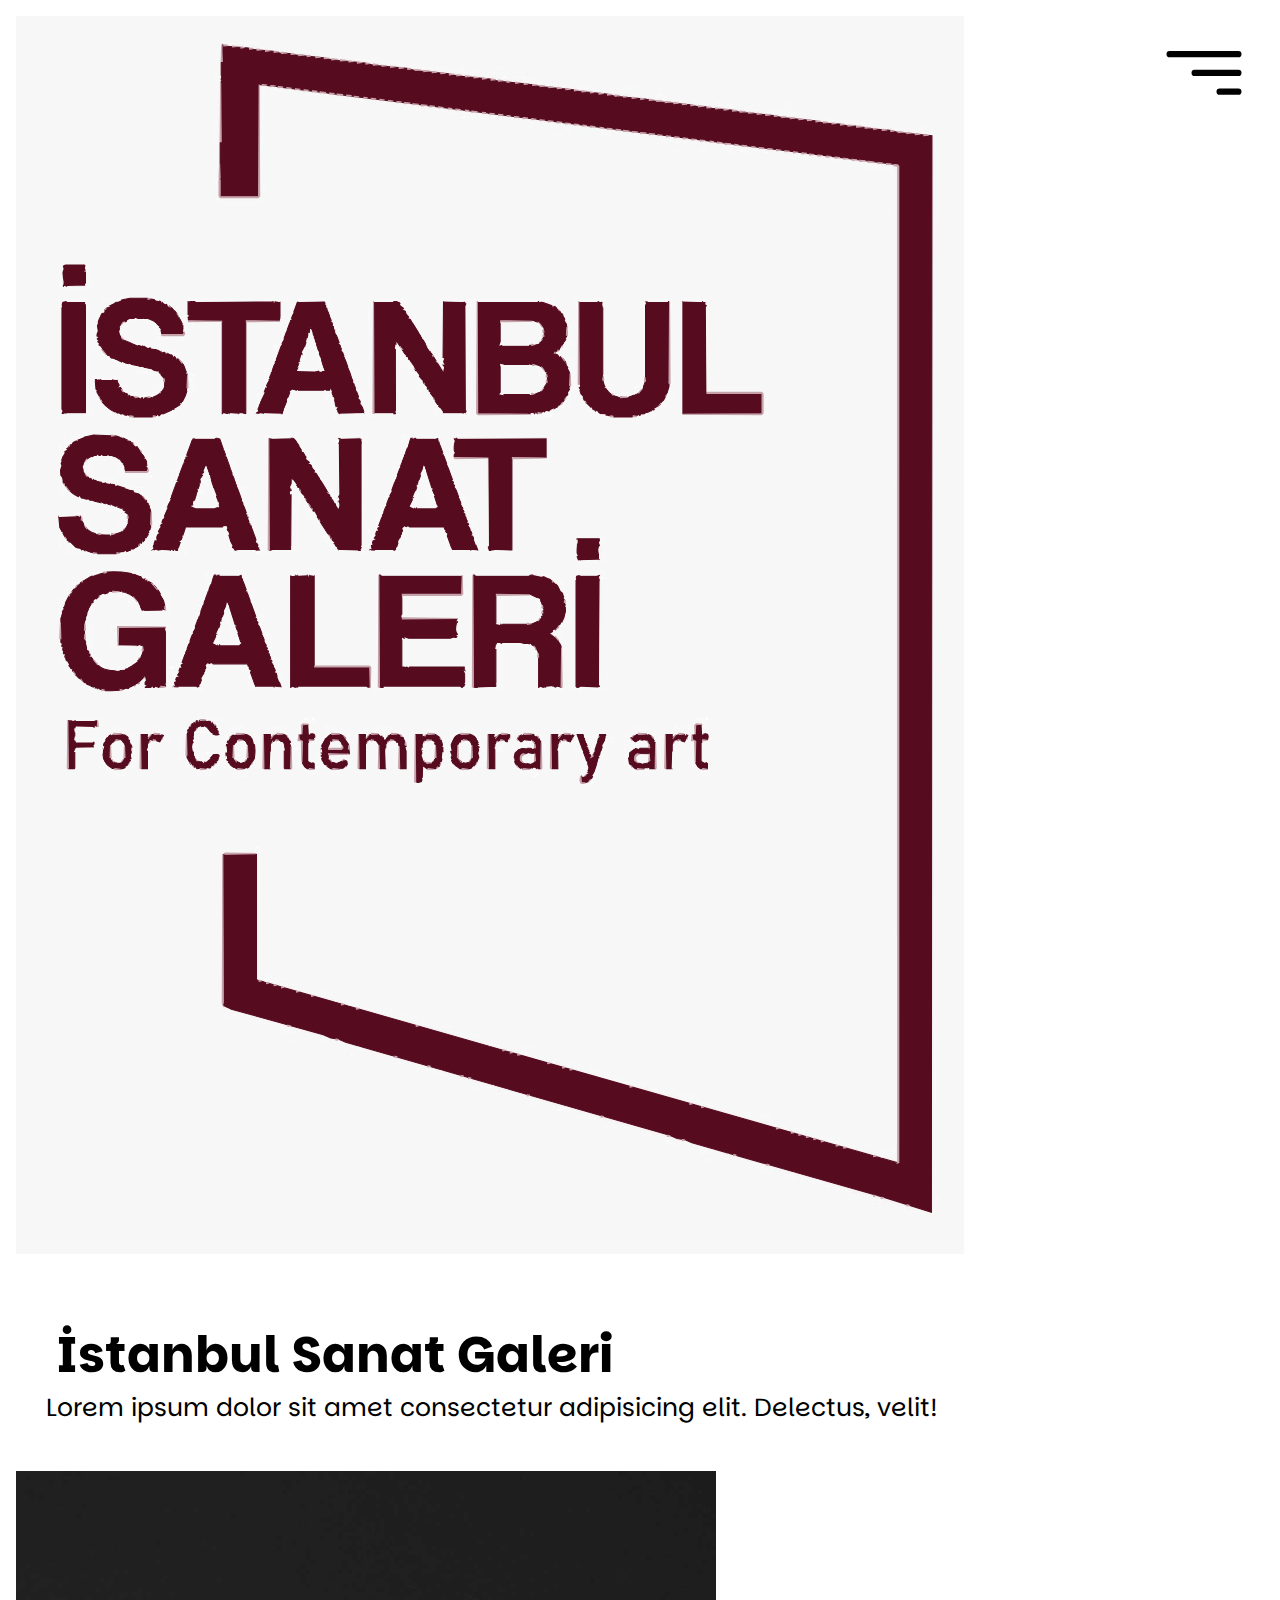
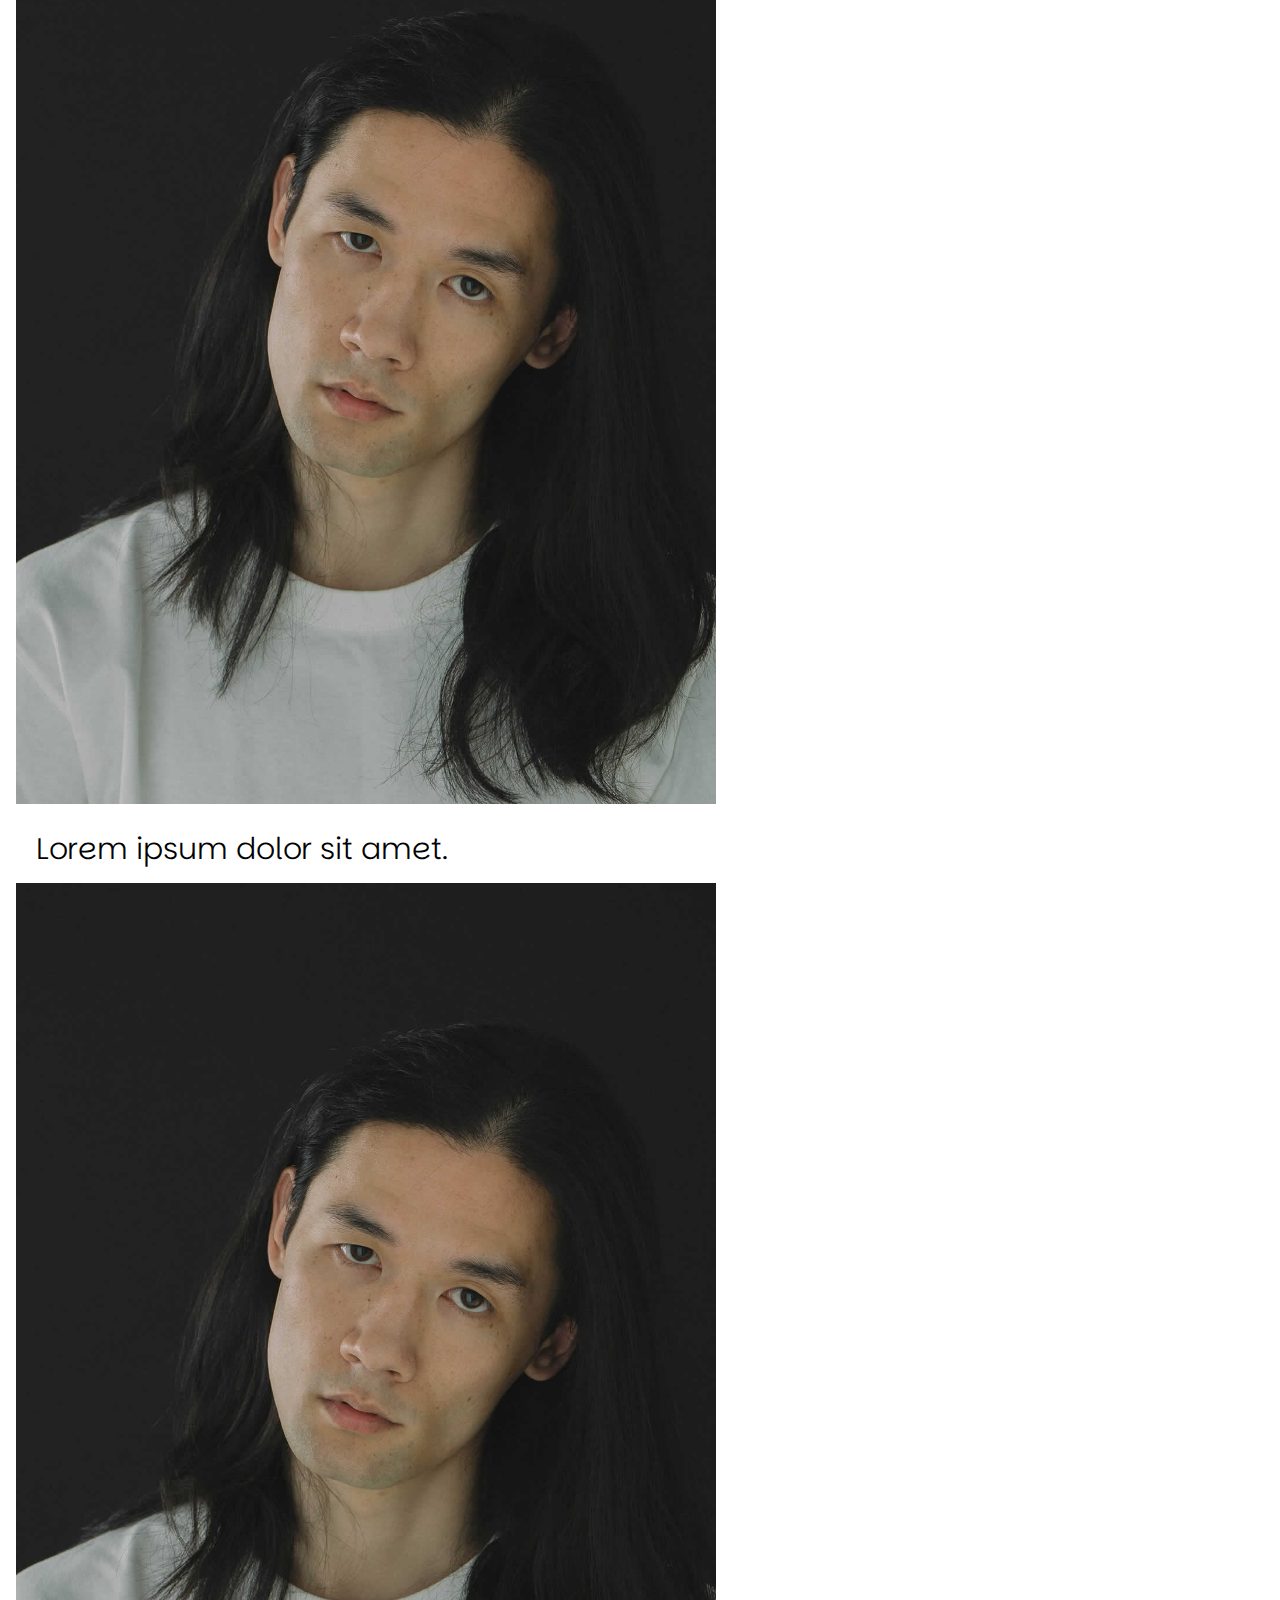
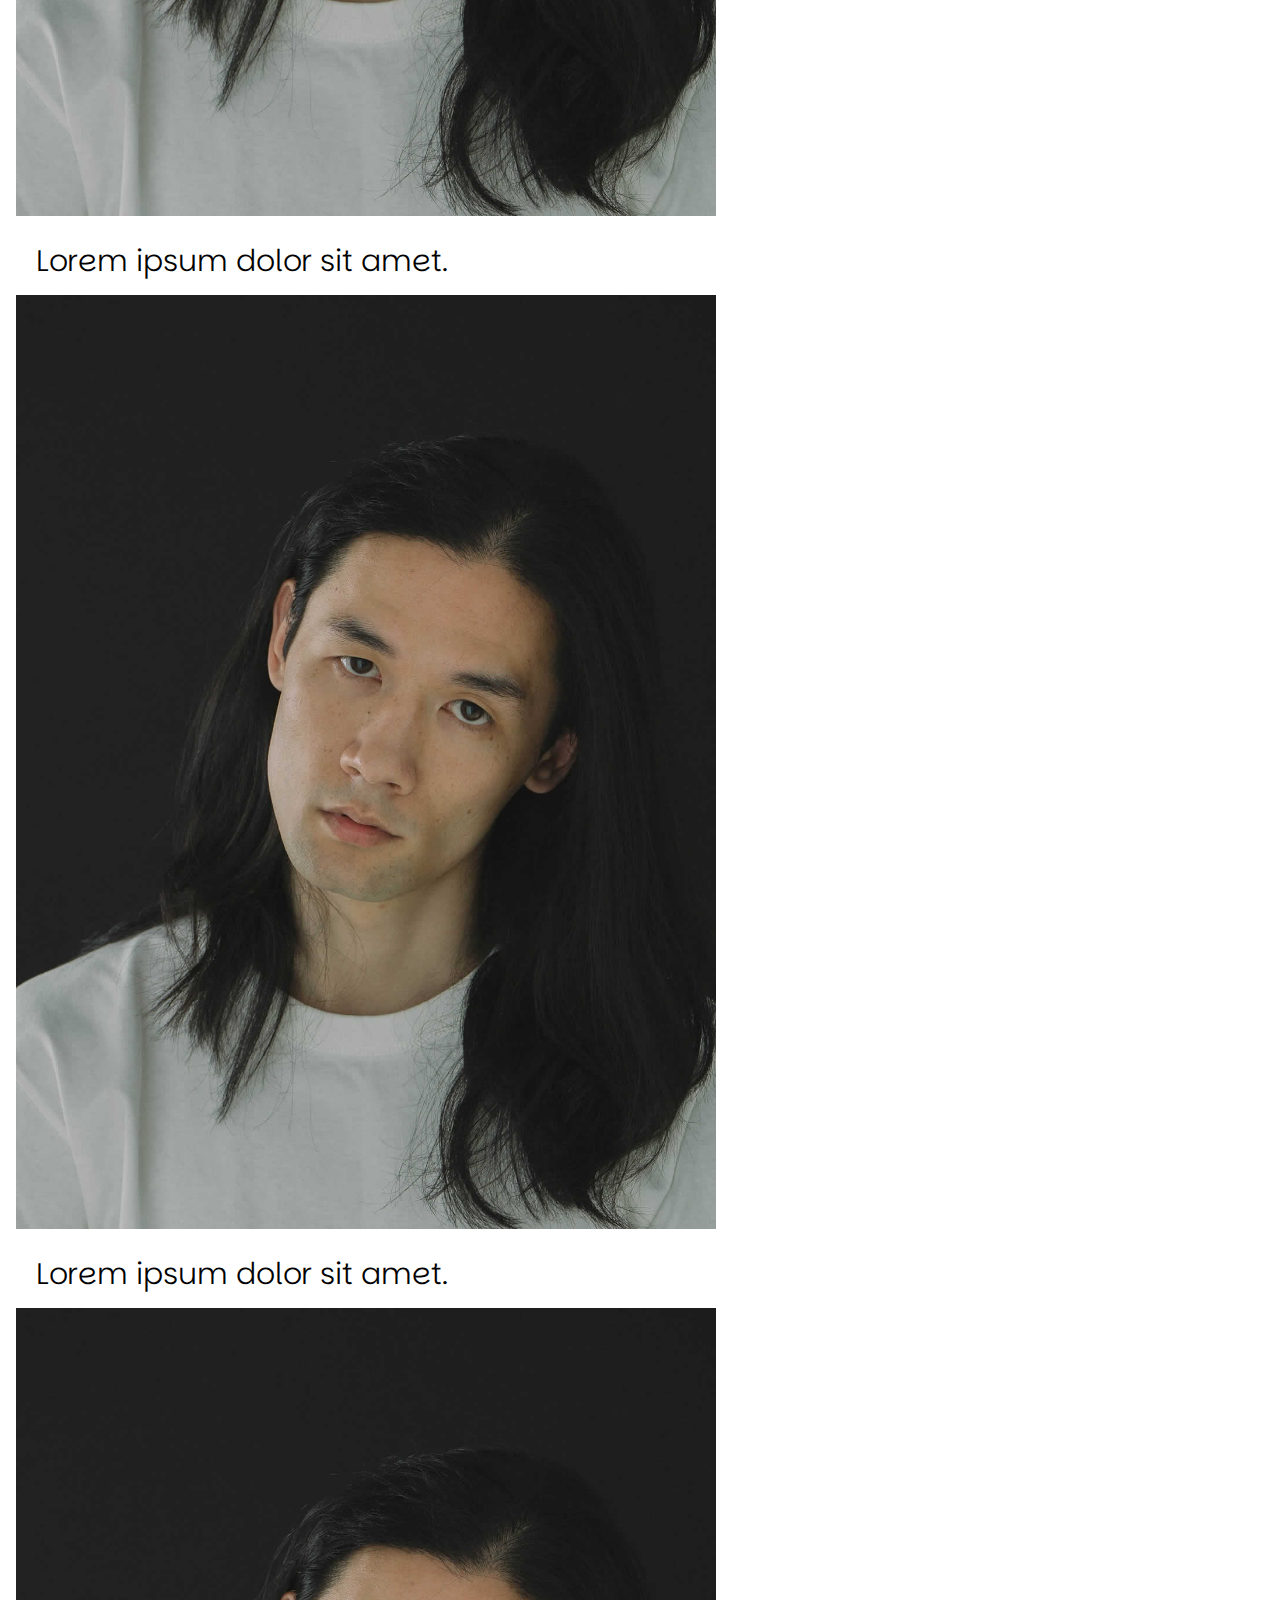
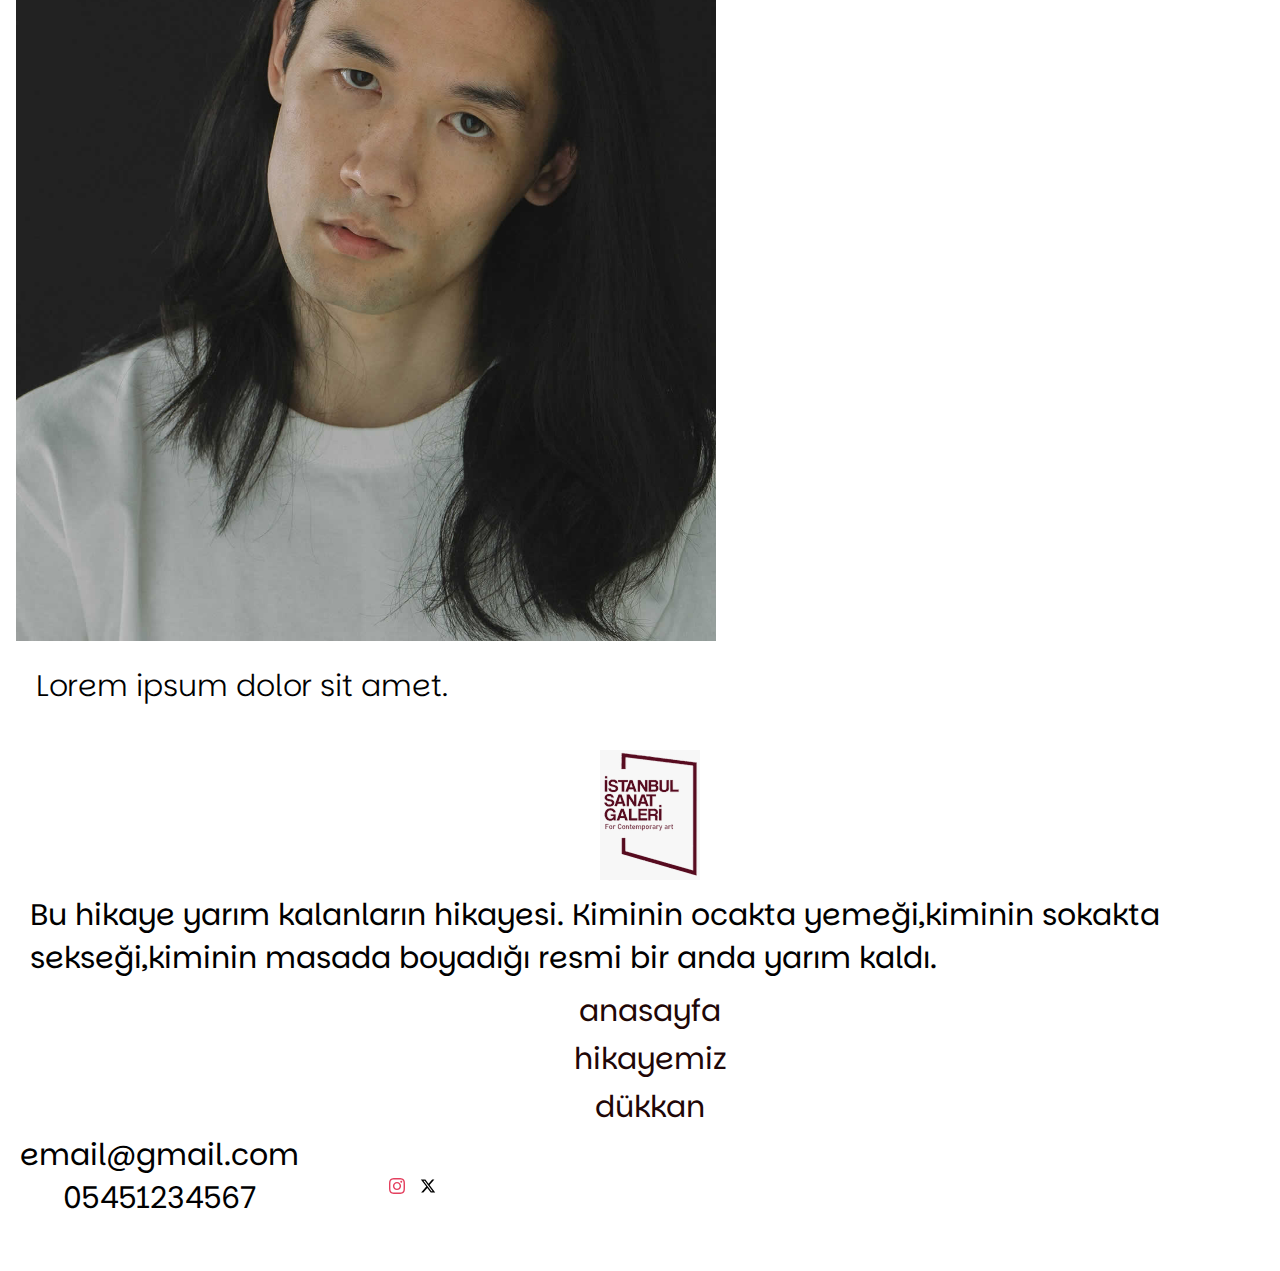
<file: index.html>
<!DOCTYPE html>
<html lang="en">
  <head>
    <meta charset="UTF-8" />
    <meta name="description" content="free Palestine" />
    <meta
      name="keywords"
      content="freepalestine,palestine,filistin,özgür,yarım kalanlar"
    />

    <meta name="viewport" content="width=device-width, initial-scale=1.0" />
    <title>İSTANBUL SANAT GALERİ</title>
    <link href="css/styles.css" rel="stylesheet" type="text/css" />
    <link rel="preconnect" href="https://fonts.googleapis.com" />
    <link rel="preconnect" href="https://fonts.gstatic.com" crossorigin />
    <link
      href="https://fonts.googleapis.com/css2?family=Ga+Maamli&family=Lacquer&family=Parkinsans:wght@300..800&family=Sour+Gummy:ital,wght@0,100..900;1,100..900&display=swap"
      rel="stylesheet"
    />
  </head>
  <body>
    <div class="container">
      <header class="header">
        <div class="header-container">
          <a href="#" target="_blank" class="logo">
            <img
              class="logo"
              src="./images/logo-opt.svg"
              alt="logo"
              max-width="100%"
              height="auto"
            />
          </a>
          <div class="navbar-fluid">
            <nav class="navbar">
              <div class="overlay">
                <input type="checkbox" id="check" class="menu-toggle" />

                <label for="check" class="menu-svg">
                  <img
                    src="./images/menu.svg"
                    alt="acilir menu"
                    width="100"
                    height="auto"
                  />
                </label>

                <ul class="navbar-close-menu">
                  <li class="close">
                    <label for="check" class="close-icon">
                      <svg width="100%" class="li-close">
                        <use xlink:href="./images/close-icon.svg#icon-x"></use>
                      </svg>
                    </label>
                  </li>
                  <li class="navbar-list">
                    <a href="./index.html" target="_parent">
                      <button class="nav-list">Anasayfa</button>
                    </a>
                  </li>
                  <li class="navbar-list">
                    <a href="./about.html" target="_parent">
                      <button class="nav-list">Hikayemiz</button>
                    </a>
                  </li>

                  <li class="navbar-list">
                    <a href="./sanatcilar.html" target="_parent">
                      <button class="nav-list">Eserler</button>
                    </a>
                  </li>
                  <li class="navbar-list">
                    <a href="#" target="_parent">
                      <button class="nav-list">Dükkan</button>
                    </a>
                  </li>
                </ul>
              </div>
            </nav>
          </div>
        </div>
      </header>
      <div class="first-container">
        <div class="first-div">
          <h1 class="first-h1">İstanbul Sanat Galeri</h1>
          <p class="page-explain">
            Lorem ipsum dolor sit amet consectetur adipisicing elit. Delectus,
            velit!
          </p>
        </div>
      </div>

      <div class="card-line">
        <div class="all-cards">
          <div class="card">
            <a href="#">
              <img
                src="./images/man_with_long_hair.jpg"
                alt="man"
                class="images"
              />
            </a>
            <div class="card-overlay">
              <p class="card-overlay-explain">
                <a
                  href="https://www.shopier.com/"
                  target="_parent"
                  class="card-overlay-text"
                >
                  Lorem ipsum dolor sit, amet consectetur adipisicing elit. Eos
                  earum quasi eligendi hic, quas voluptatem fugiat similique
                  iure nisi illo quos, magni aliquid pariatur at.
                </a>
              </p>
            </div>
            <div class="card-text">
              <p class="text">Lorem ipsum dolor sit amet.</p>
            </div>
          </div>
          <div class="card">
            <a href="#">
              <img
                src="./images/man_with_long_hair.jpg"
                alt="man"
                width="310"
                class="images"
              />
            </a>
            <div class="card-overlay">
              <p class="card-overlay-explain">
                <a
                  href="https://www.shopier.com/"
                  target="_parent"
                  class="card-overlay-text"
                >
                  Lorem ipsum dolor sit, amet consectetur adipisicing elit. Eos
                  earum quasi eligendi hic, quas voluptatem fugiat similique
                  iure nisi illo quos, magni aliquid pariatur at.
                </a>
              </p>
            </div>
            <div class="card-text">
              <p class="text">Lorem ipsum dolor sit amet.</p>
            </div>
          </div>
          <div class="card">
            <a href="#">
              <img
                src="./images/man_with_long_hair.jpg"
                alt="man"
                width="310"
                class="images"
              />
            </a>
            <div class="card-overlay">
              <p class="card-overlay-explain">
                <a
                  href="https://www.shopier.com/"
                  target="_parent"
                  class="card-overlay-text"
                >
                  Lorem ipsum dolor sit, amet consectetur adipisicing elit. Eos
                  earum quasi eligendi hic, quas voluptatem fugiat similique
                  iure nisi illo quos, magni aliquid pariatur at.
                </a>
              </p>
            </div>
            <div class="card-text">
              <p class="text">Lorem ipsum dolor sit amet.</p>
            </div>
          </div>
          <div class="card">
            <a href="#">
              <img
                src="./images/man_with_long_hair.jpg"
                alt="man"
                width="310"
                class="images"
              />
            </a>
            <div class="card-overlay">
              <p class="card-overlay-explain">
                <a
                  href="https://www.shopier.com/"
                  target="_parent"
                  class="card-overlay-text"
                >
                  Lorem ipsum dolor sit, amet consectetur adipisicing elit. Eos
                  earum quasi eligendi hic, quas voluptatem fugiat similique
                  iure nisi illo quos, magni aliquid pariatur at.
                </a>
              </p>
            </div>
            <div class="card-text">
              <p class="text">Lorem ipsum dolor sit amet.</p>
            </div>
          </div>
        </div>
      </div>
    </div>

    <footer class="footer">
      <div class="footer-explanation">
        <a href="#" target="_blank">
          <img
            src="./images/logo-opt.svg"
            width="100%"
            alt="logo-yarım-kalanlar"
            class="footer-logo"
          />
        </a>
        <p class="footer-text">
          Bu hikaye yarım kalanların hikayesi. Kiminin ocakta yemeği,kiminin
          sokakta sekseği,kiminin masada boyadığı resmi bir anda yarım kaldı.
        </p>
      </div>
      <div class="footer-parent-navbar">
        <div class="footer-navbar">
          <ul>
            <li class="footer-navbar">
              <a href="./index.html" target="_blank">anasayfa </a>
            </li>
            <li class="footer-navbar"><a href="./about.html">hikayemiz</a></li>
            <li class="footer-navbar"><a href="#">dükkan</a></li>
          </ul>
        </div>
        <div class="footer-contact">
          <ul class="contacts">
            <li><a href="mailto:email@gmail.com">email@gmail.com</a></li>
            <li><a href="tel:05451234567">05451234567</a></li>
          </ul>
          <ul class="footer-socials">
            <li class="social-media">
              <a href="https://www.instagram.com/" target="_blank">
                <img src="./images/instagram.svg" alt="instagram" />
              </a>
            </li>
            <li class="social-media">
              <a href="https://x.com/?lang=tr" target="_blank">
                <img src="./images/x.svg" alt="facebook" />
              </a>
            </li>
          </ul>
        </div>
      </div>
    </footer>
  </body>
</html>
</file>
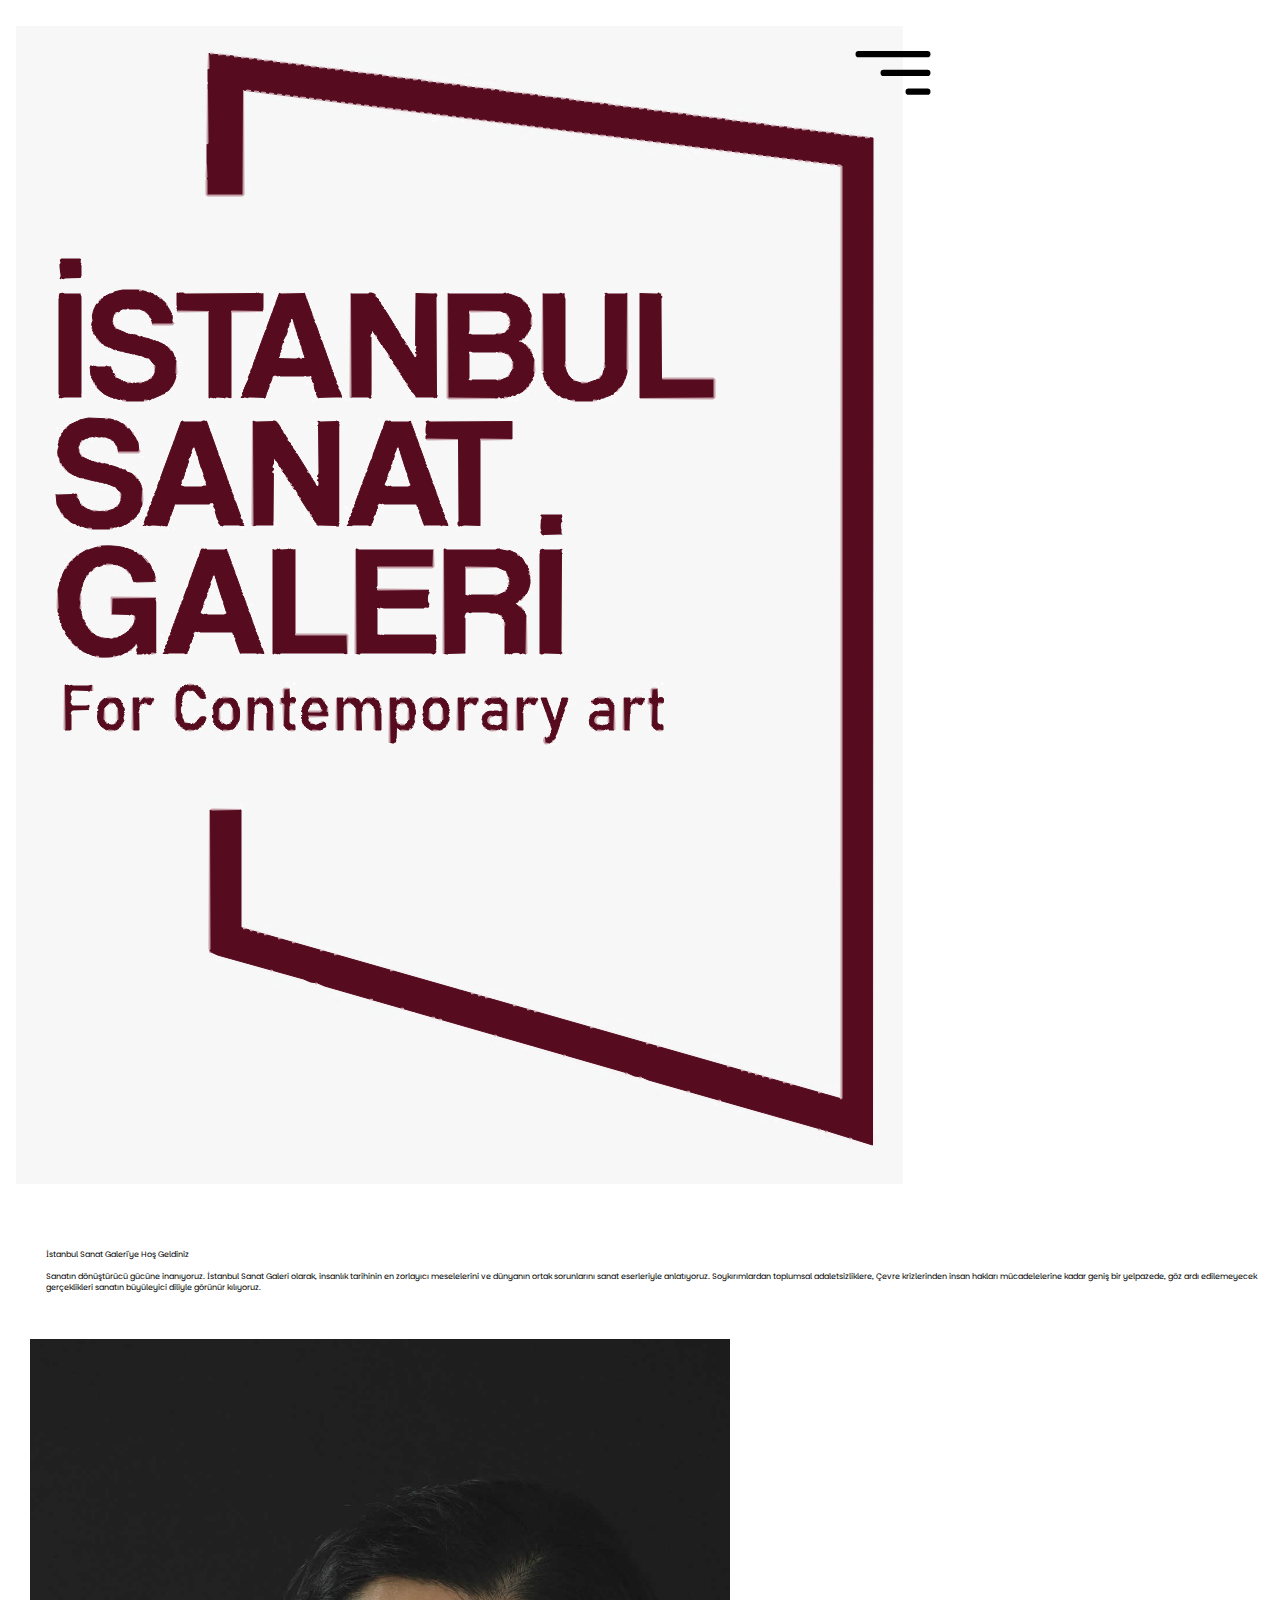
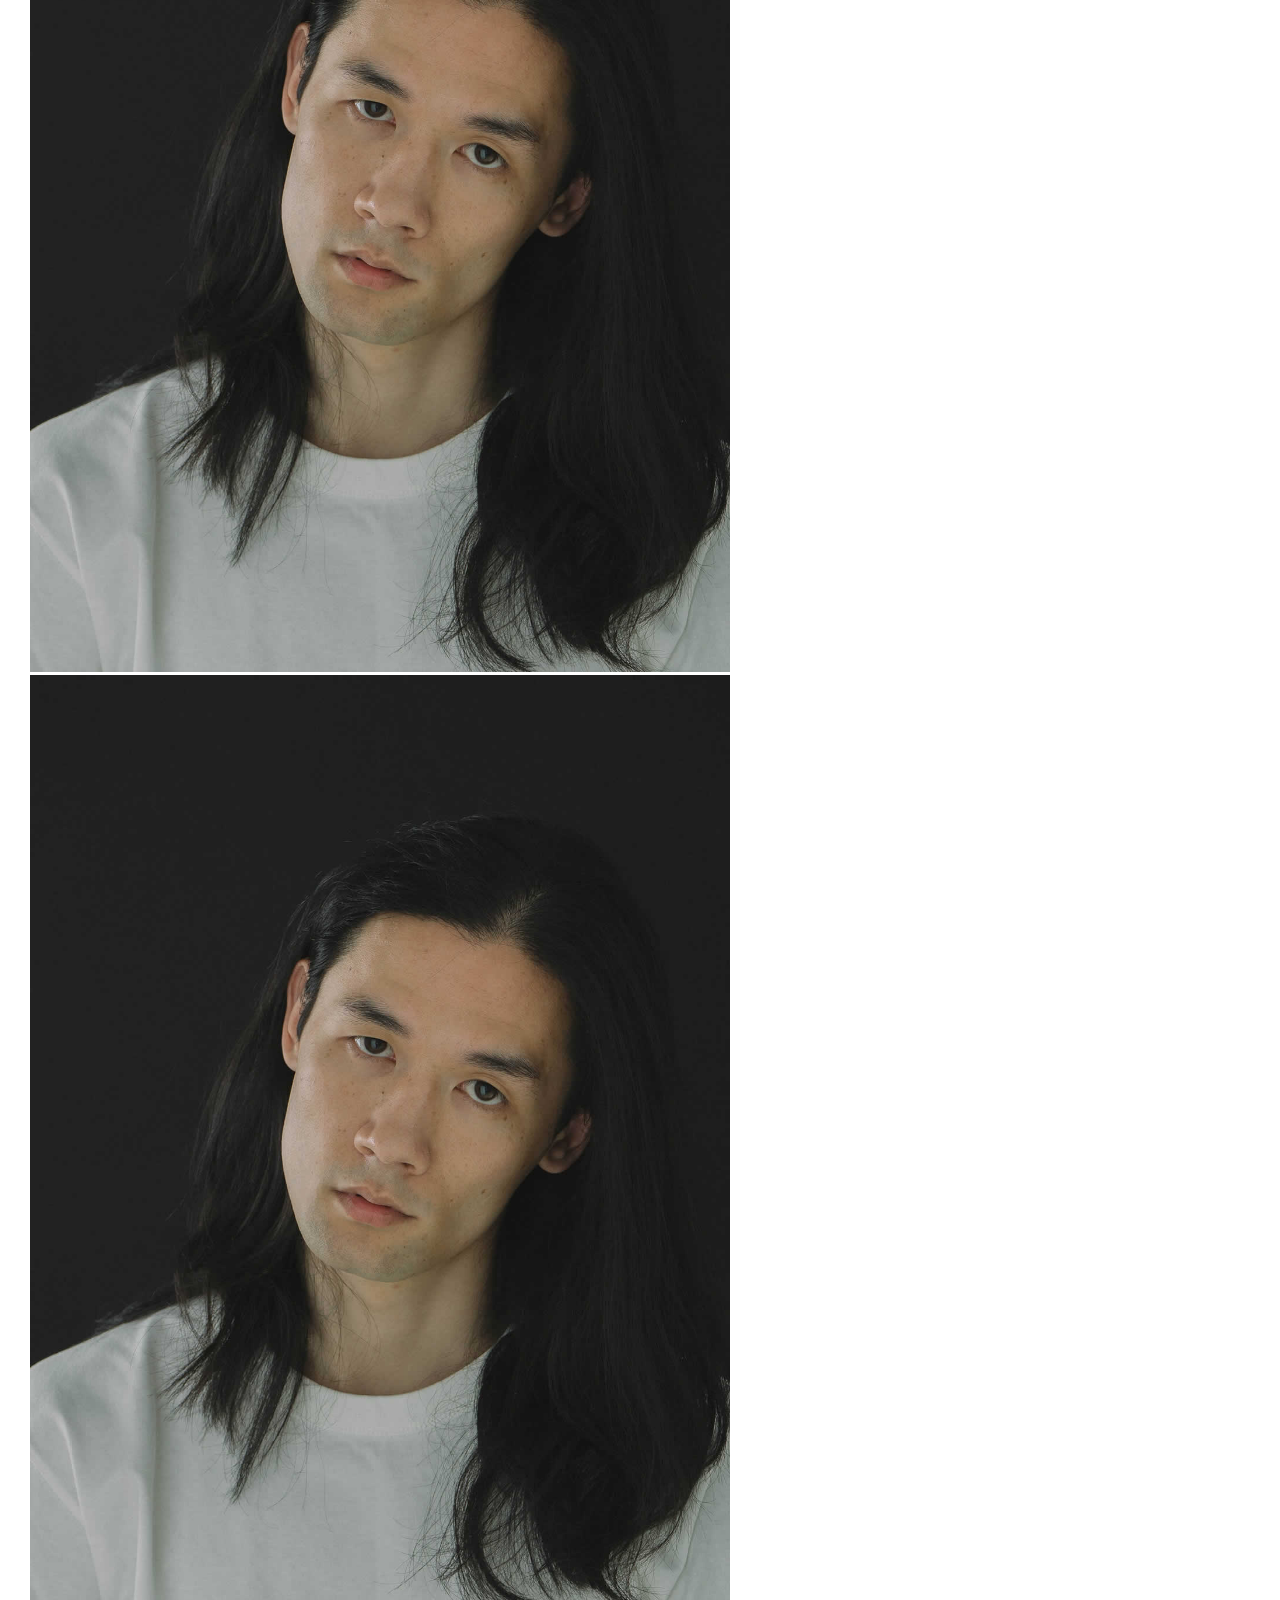
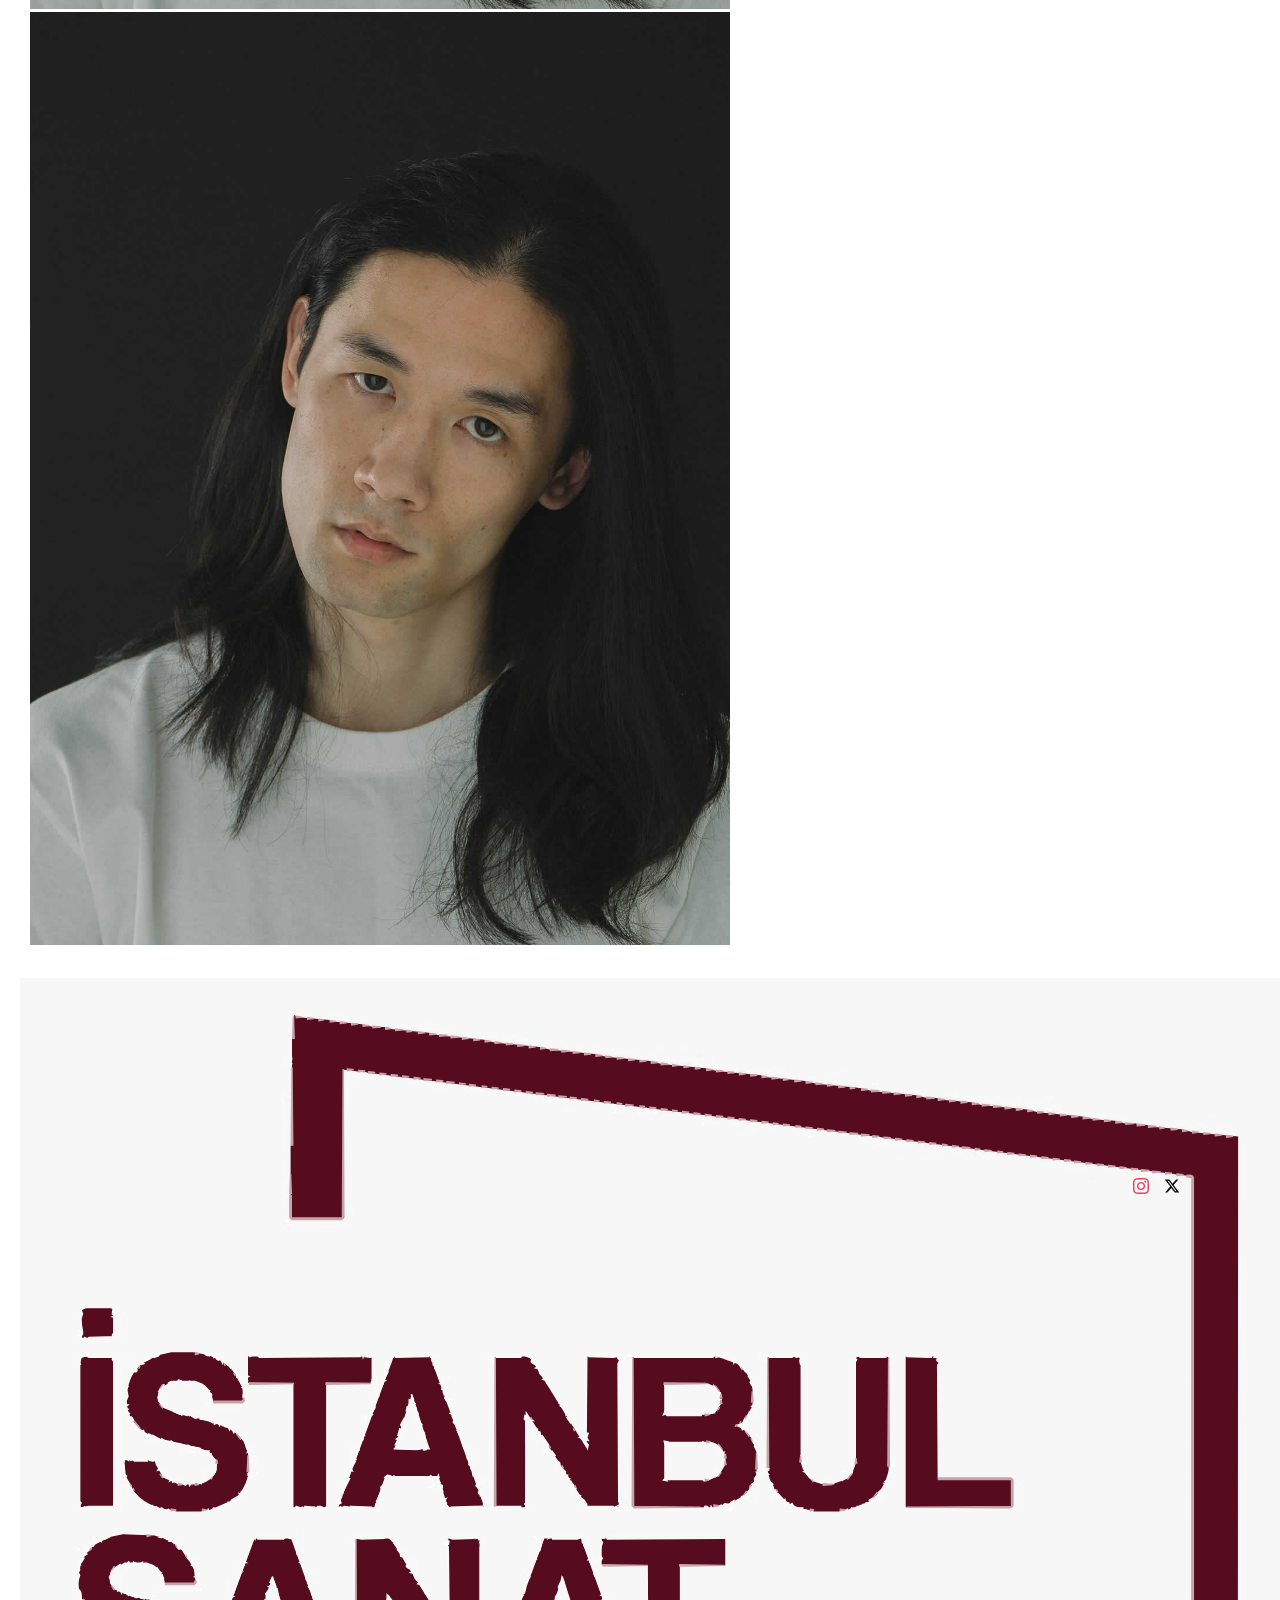
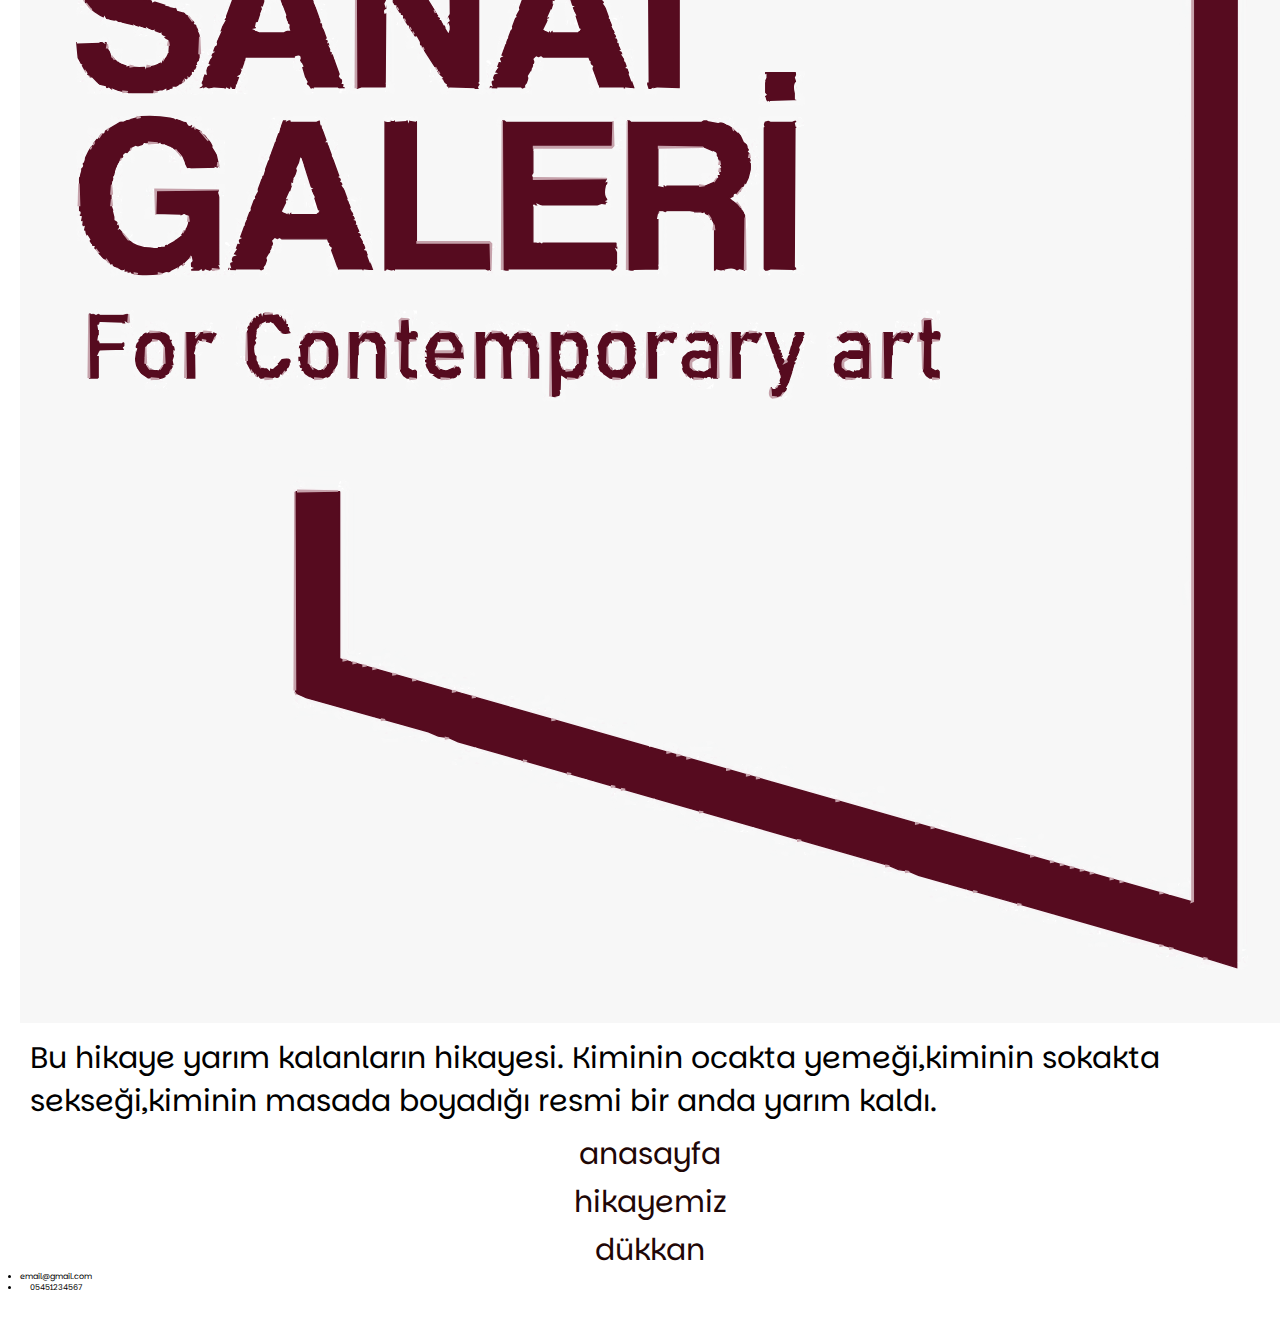
<file: about.html>
<!DOCTYPE html>
<html lang="en">
  <head>
    <meta charset="UTF-8" />
    <meta name="description" content="free Palestine" />
    <meta
      name="keywords"
      content="freepalestine,palestine,filistin,özgür,yarım kalanlar"
    />

    <meta name="viewport" content="width=device-width, initial-scale=1.0" />
    <title>Hakkında</title>
    <link href="css/styles.css" rel="stylesheet" type="text/css" />
    <link rel="preconnect" href="https://fonts.googleapis.com" />
    <link rel="preconnect" href="https://fonts.gstatic.com" crossorigin />
    <link
      href="https://fonts.googleapis.com/css2?family=Ga+Maamli&family=Lacquer&family=Parkinsans:wght@300..800&family=Sour+Gummy:ital,wght@0,100..900;1,100..900&display=swap"
      rel="stylesheet"
    />
  </head>
  <body>
    <div class="container">
      <header class="header">
        <div class="header-container">
          <div class="navbar-fluid">
            <nav class="navbar">
              <a href="#" target="_blank" class="logo">
                <img
                  src="./images/logo-opt.svg"
                  alt="logo"
                  width="100"
                  height="150"
                />
              </a>
              <div class="overlay">
                <input type="checkbox" id="check" class="menu-toggle" />

                <label for="check" class="menu-svg">
                  <img
                    src="./images/menu.svg"
                    alt="acilir menu"
                    width="50"
                    height="50"
                  />
                </label>

                <ul class="navbar-close-menu">
                  <li class="close">
                    <label for="check" class="close-icon">
                      <svg width="30" height="30" class="close">
                        <use xlink:href="./images/close-icon.svg#icon-x"></use>
                      </svg>
                    </label>
                  </li>
                  <li class="navbar-list">
                    <a href="./index.html" target="_parent">
                      <button class="anasayfa">Anasayfa</button>
                    </a>
                  </li>
                  <li class="navbar-list">
                    <a href="./about.html" target="_parent">
                      <button class="hikayemiz">Hikayemiz</button>
                    </a>
                  </li>
                  <li class="navbar-list">
                    <a href="./sanatcilar.html" target="_parent">
                      <button class="nav-list">Eserler</button>
                    </a>
                  </li>
                  <li class="navbar-list">
                    <a href="#" target="_parent">
                      <button class="dukkan">Dükkan</button>
                    </a>
                  </li>
                </ul>
              </div>
            </nav>
          </div>
        </div>
      </header>
      <div class="first-container">
        <div class="about">
          <p>
            İstanbul Sanat Galeri'ye Hoş Geldiniz<br />

            <br />Sanatın dönüştürücü gücüne inanıyoruz. İstanbul Sanat Galeri
            olarak, insanlık tarihinin en zorlayıcı meselelerini ve dünyanın
            ortak sorunlarını sanat eserleriyle anlatıyoruz. Soykırımlardan
            toplumsal adaletsizliklere, Çevre krizlerinden insan hakları
            mücadelelerine kadar geniş bir yelpazede, göz ardı edilemeyecek
            gerçeklikleri sanatın büyüleyici diliyle görünür kılıyoruz.
          </p>
        </div>
      </div>

      <div class="additional">
        <div class="row">
          <div class="first-img">
            <img
              src="./images/man_with_long_hair.jpg"
              alt="man"
              width="310"
              class="images"
            />
          </div>
          <div class="first-img">
            <img
              src="./images/man_with_long_hair.jpg"
              alt="man"
              width="310"
              class="images"
            />
          </div>
          <div class="first-img">
            <img
              src="./images/man_with_long_hair.jpg"
              alt="man"
              width="310"
              class="images"
            />
          </div>
        </div>
      </div>
    </div>

    <footer class="footer">
      <div class="footer-explanation">
        <a href="#" target="_blank">
          <img
            src="./images/logo-opt.svg"
            width="50px"
            alt="logo-yarım-kalanlar"
          />
        </a>
        <p class="footer-text">
          Bu hikaye yarım kalanların hikayesi. Kiminin ocakta yemeği,kiminin
          sokakta sekseği,kiminin masada boyadığı resmi bir anda yarım kaldı.
        </p>
      </div>
      <div class="footer-navbar">
        <ul>
          <li class="footer-navbar">
            <a href="./index.html" target="_blank">anasayfa </a>
          </li>
          <li class="footer-navbar"><a href="./about.html">hikayemiz</a></li>
          <li class="footer-navbar"><a href="#">dükkan</a></li>
        </ul>
      </div>
      <div class="footer-contact">
        <ul>
          <li><a href="mailto:email@gmail.com">email@gmail.com</a></li>
          <li><a href="tel:05451234567">05451234567</a></li>
        </ul>
      </div>
      <div class="social-list">
        <ul class="footer-socials">
          <li class="social-media">
            <a href="https://www.instagram.com/" target="_blank">
              <img
                src="./images/instagram.svg"
                alt="instagram"
                class="socials"
              />
            </a>
          </li>
          <li class="social-media">
            <a href="https://x.com/?lang=tr" target="_blank">
              <img src="./images/x.svg" alt="twitter" class="socials" />
            </a>
          </li>
        </ul>
      </div>
    </footer>
  </body>
</html>
</file>
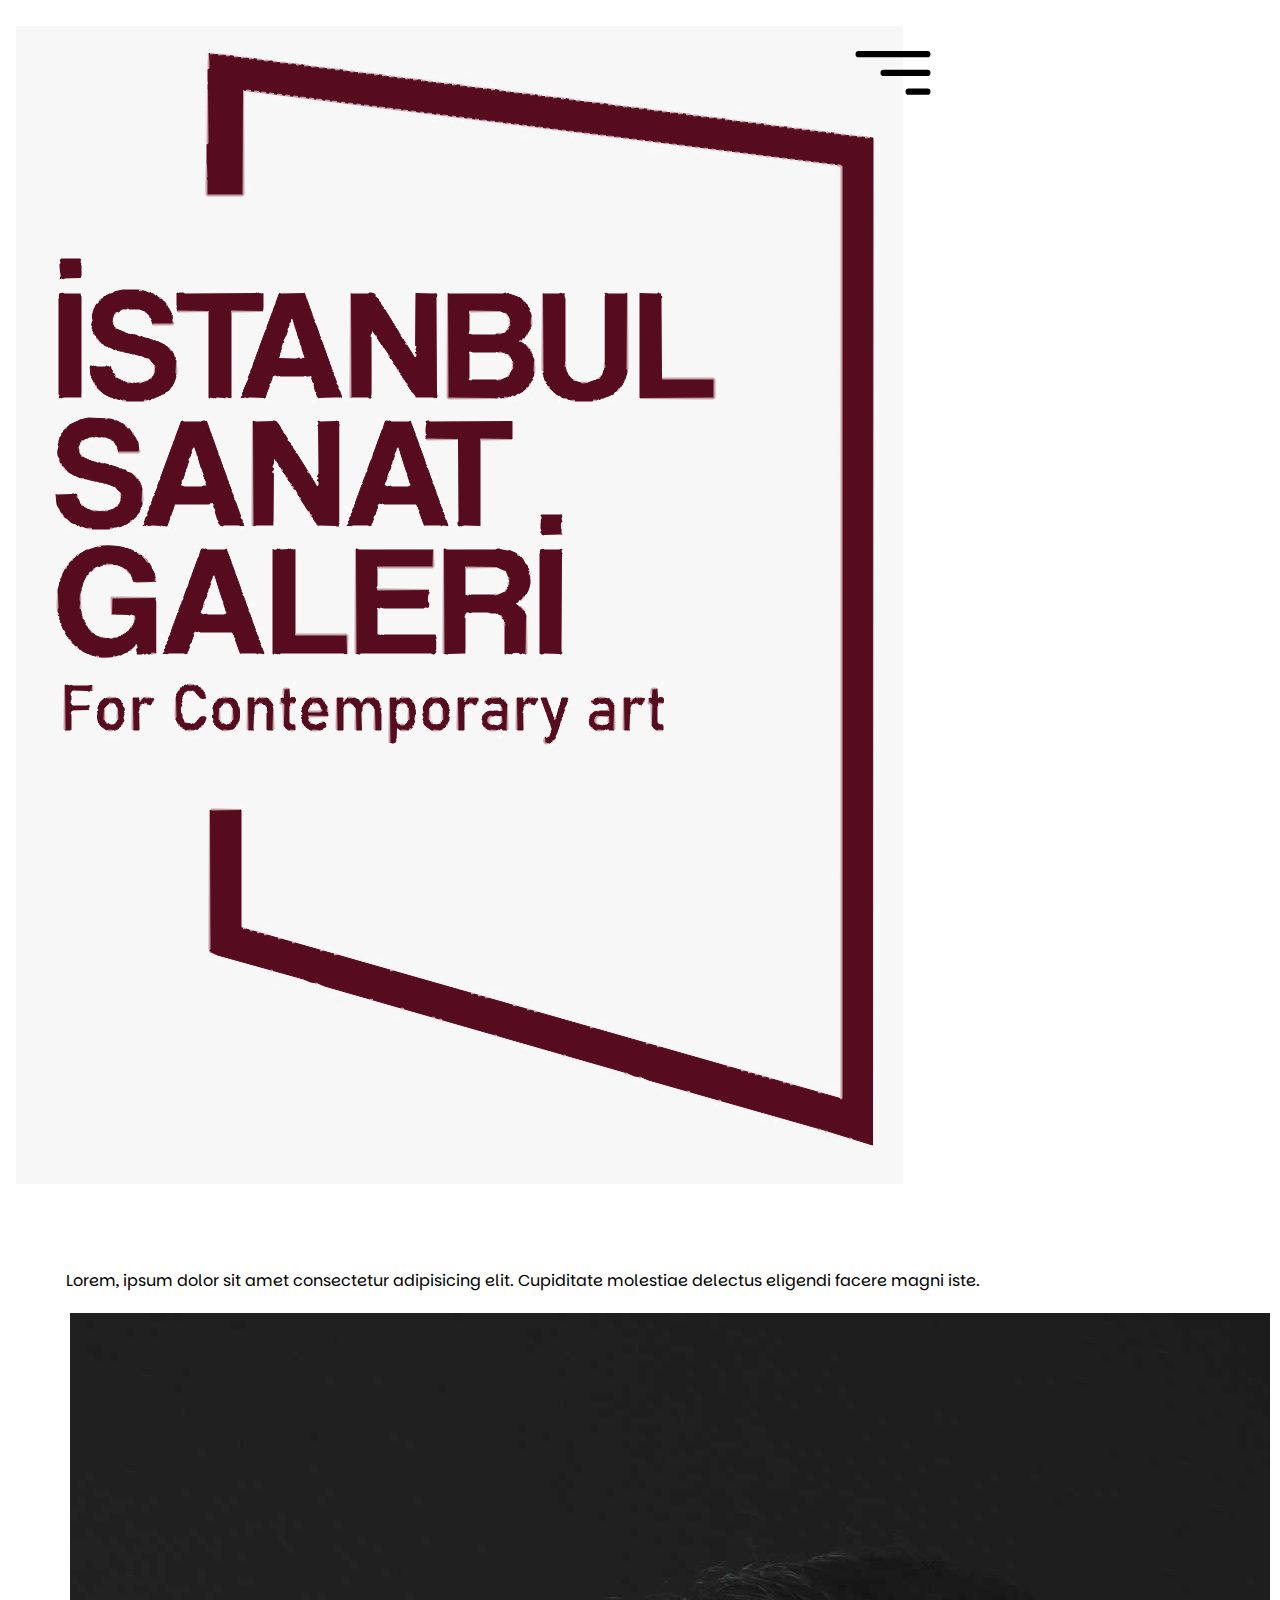
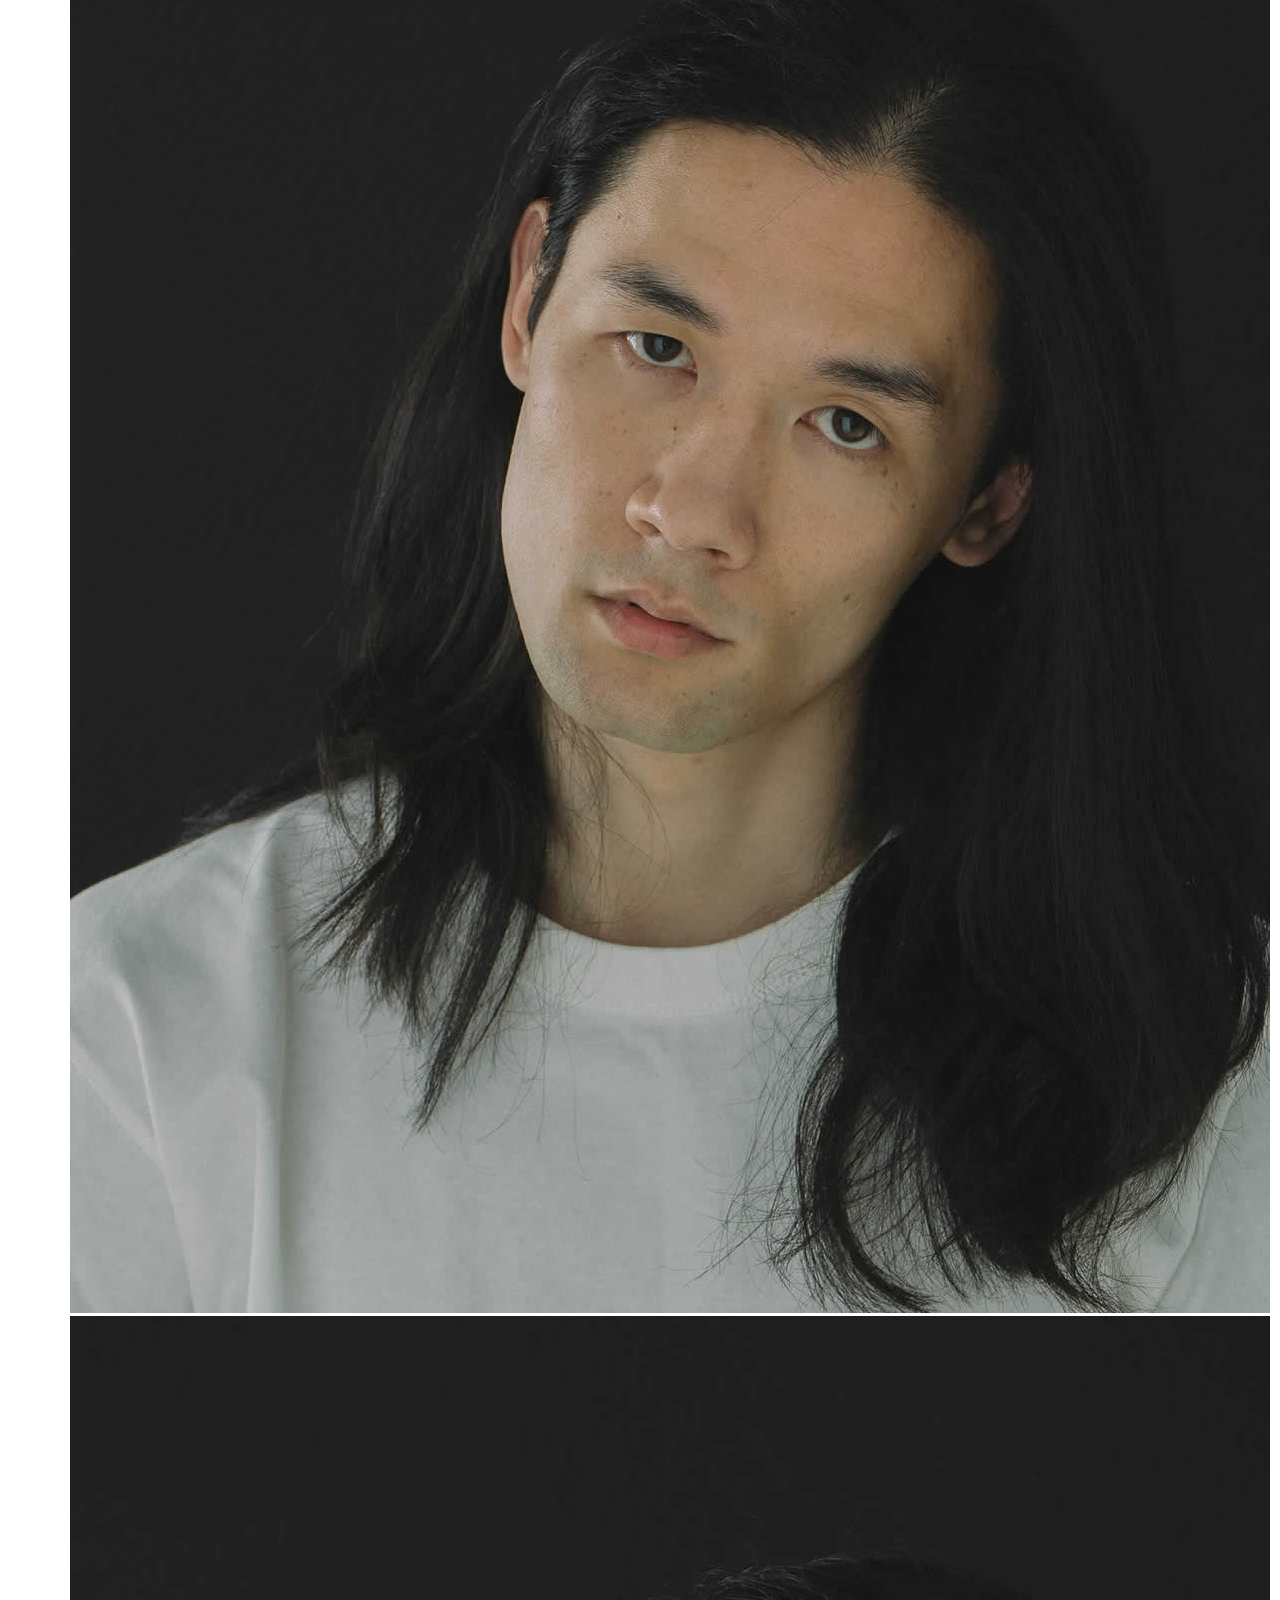
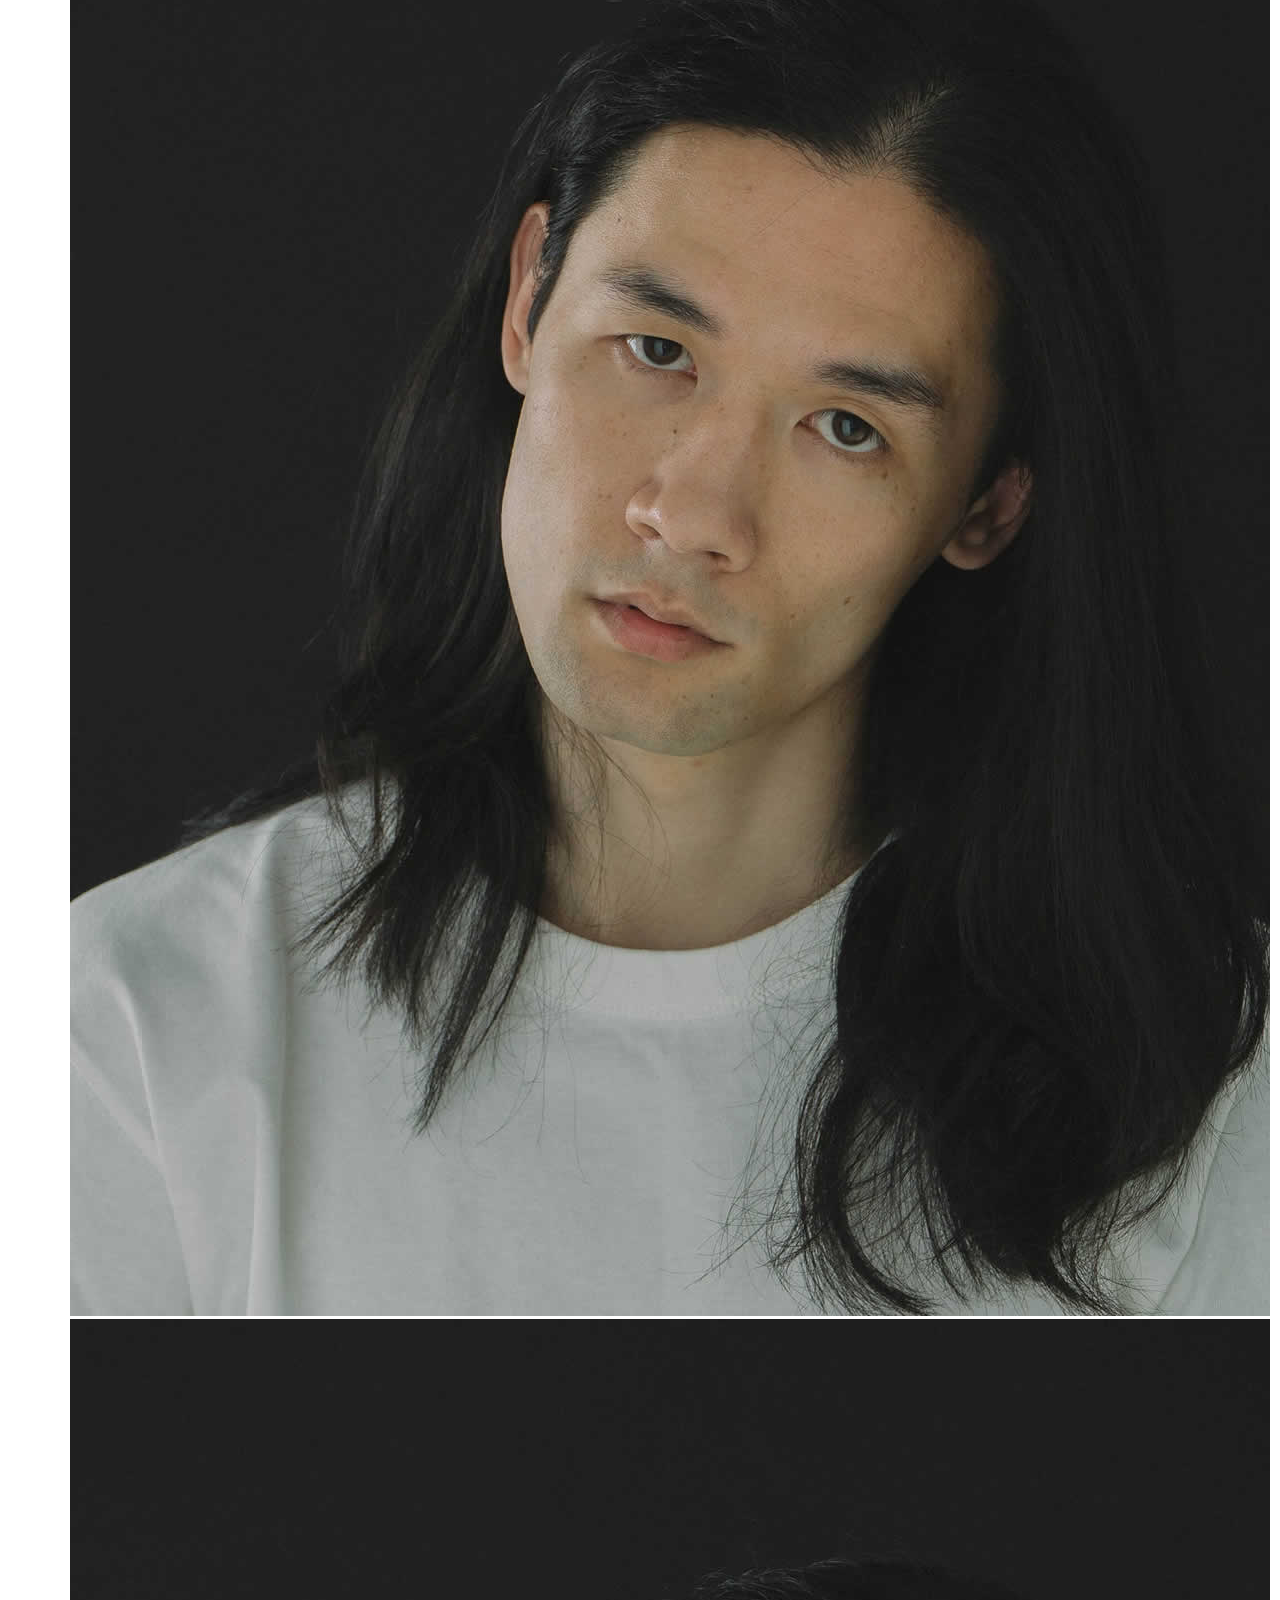
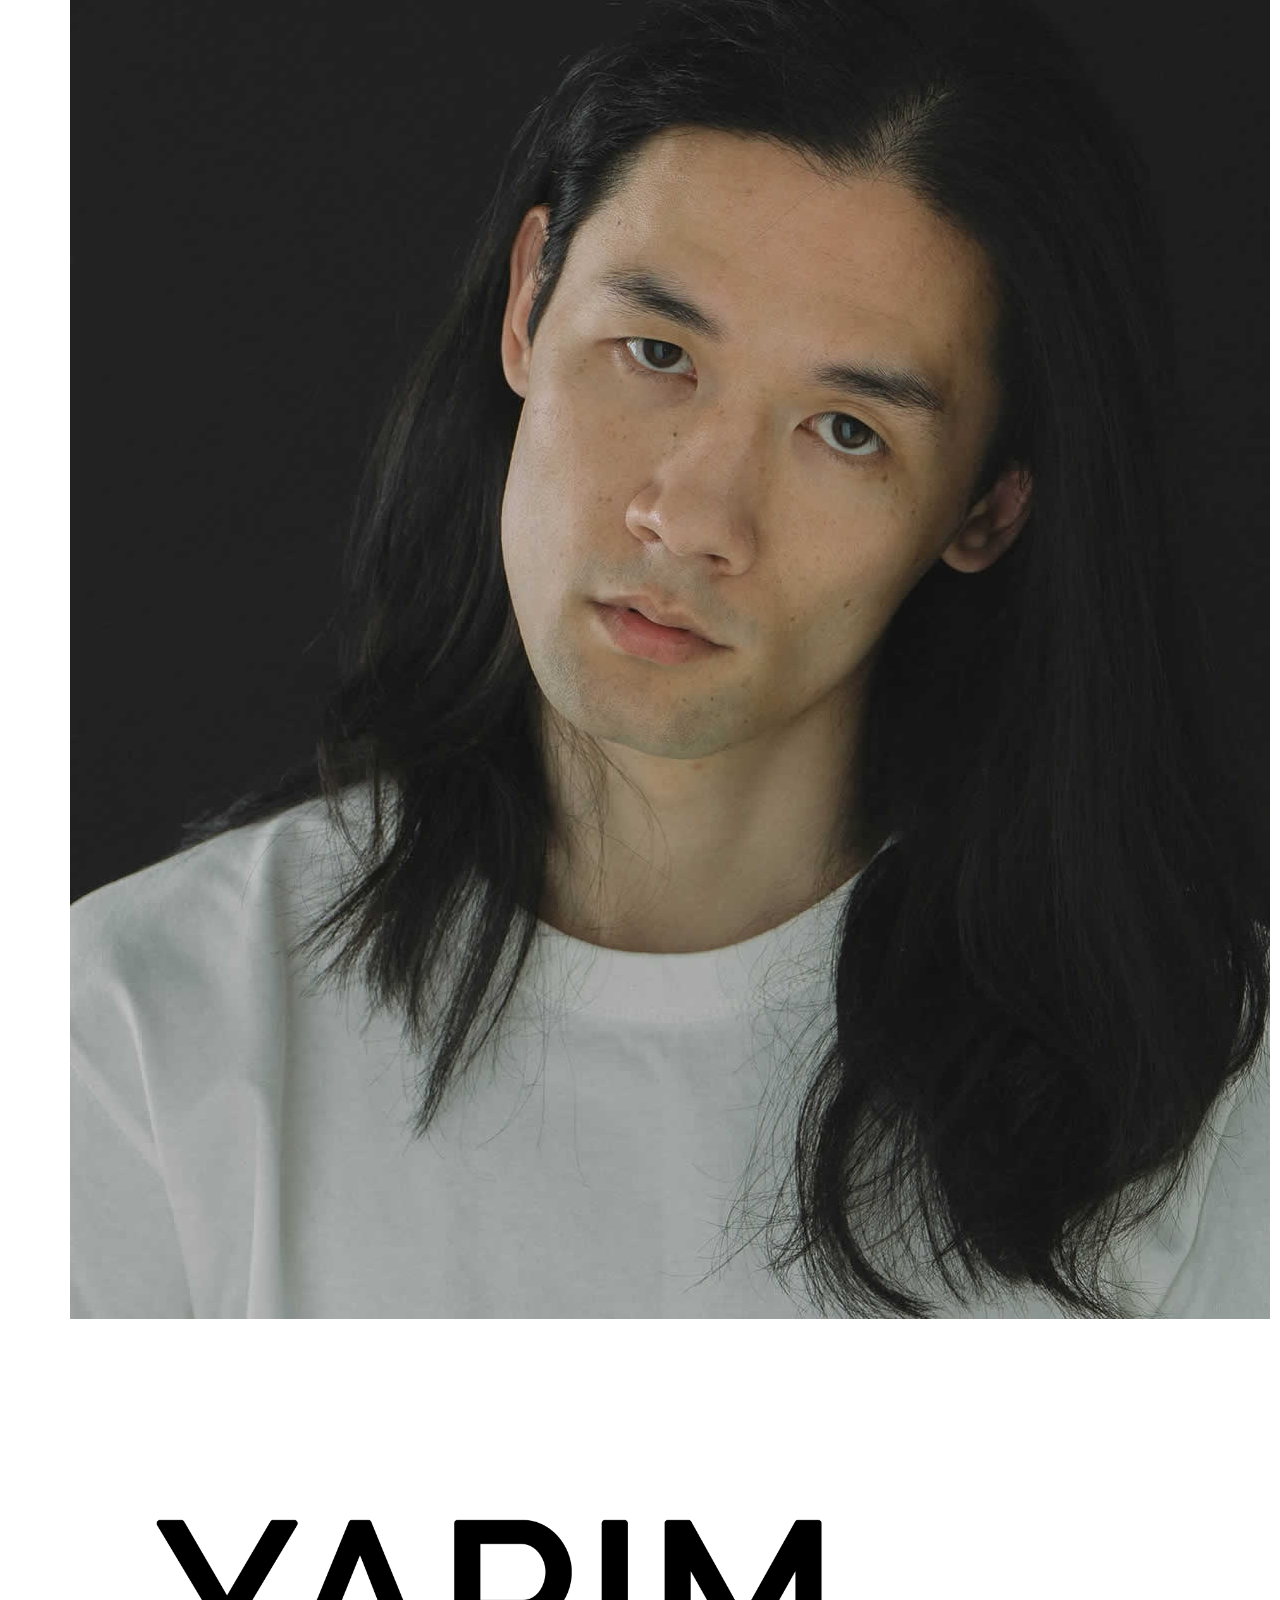
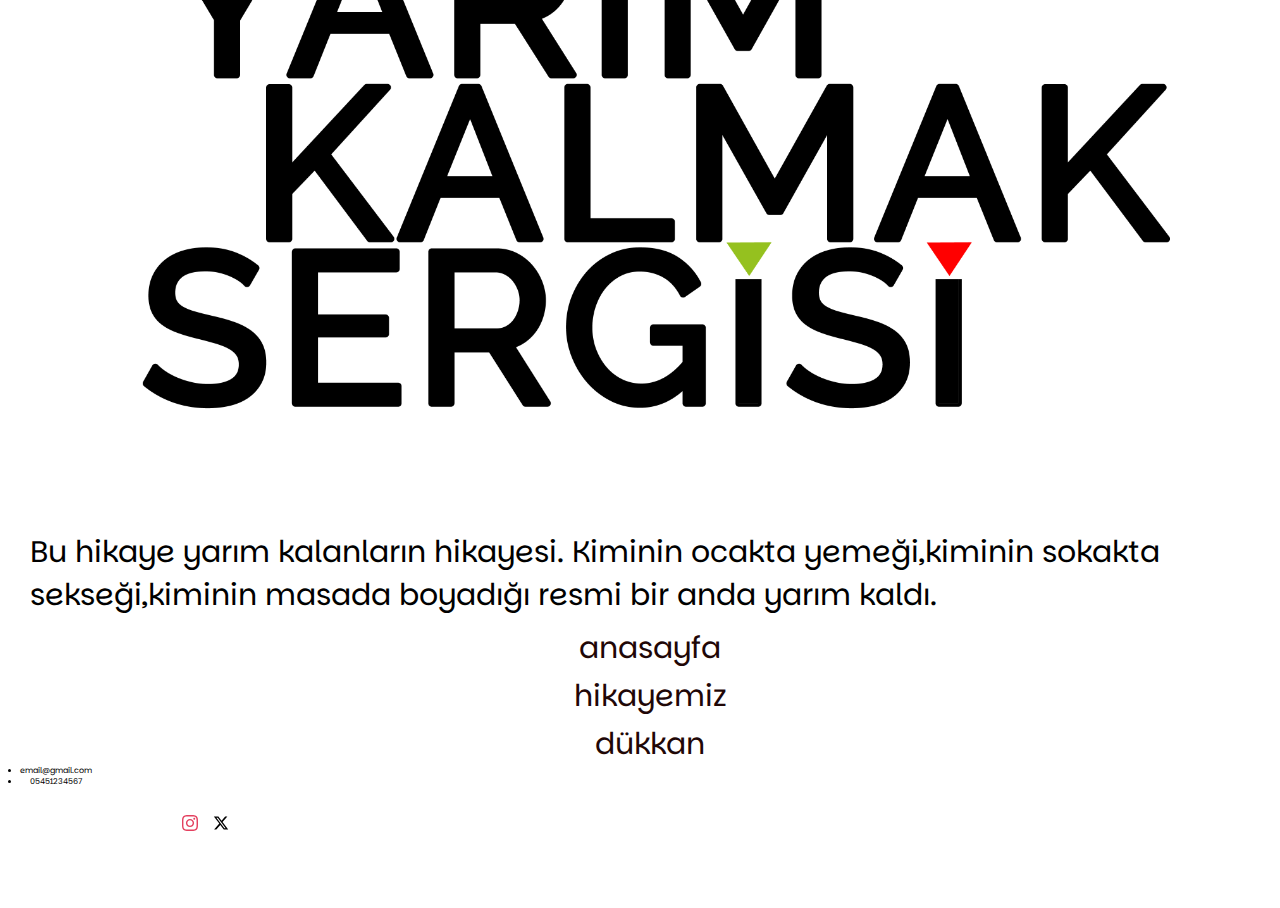
<file: sanatcilar.html>
<!DOCTYPE html>
<html lang="en">
  <head>
    <meta charset="UTF-8" />
    <meta name="description" content="free Palestine" />
    <meta
      name="keywords"
      content="freepalestine,palestine,filistin,özgür,yarım kalanlar"
    />

    <meta name="viewport" content="width=device-width, initial-scale=1.0" />
    <title>Sanatçılar</title>
    <link href="css/styles.css" rel="stylesheet" type="text/css" />
    <link rel="preconnect" href="https://fonts.googleapis.com" />
    <link rel="preconnect" href="https://fonts.gstatic.com" crossorigin />
    <link
      href="https://fonts.googleapis.com/css2?family=Ga+Maamli&family=Lacquer&family=Parkinsans:wght@300..800&family=Sour+Gummy:ital,wght@0,100..900;1,100..900&display=swap"
      rel="stylesheet"
    />
  </head>
  <body>
    <div class="container">
      <header class="header">
        <div class="header-container">
          <div class="navbar-fluid">
            <nav class="navbar">
              <a href="#" target="_blank" class="logo">
                <img
                  src="./images/logo-opt.svg"
                  alt="logo"
                  width="100"
                  height="150"
                />
              </a>
              <div class="overlay">
                <input type="checkbox" id="check" class="menu-toggle" />

                <label for="check" class="menu-svg">
                  <img
                    src="./images/menu.svg"
                    alt="acilir menu"
                    width="50"
                    height="50"
                  />
                </label>

                <ul class="navbar-close-menu">
                  <li class="close">
                    <label for="check" class="close-icon">
                      <img
                        src="./images/x-square-min.svg"
                        alt="close the bar"
                        width="30"
                        height="30"
                      />
                    </label>
                  </li>
                  <li class="navbar-list">
                    <a href="./index.html" target="_parent">
                      <button class="anasayfa">Anasayfa</button>
                    </a>
                  </li>
                  <li class="navbar-list">
                    <a href="./about.html" target="_parent">
                      <button class="hikayemiz">Hikayemiz</button>
                    </a>
                  </li>
                  <li class="navbar-list">
                    <a href="./sanatcilar.html" target="_parent">
                      <button class="nav-list">Sanatçılar</button>
                    </a>
                  </li>
                  <li class="navbar-list">
                    <a href="#" target="_parent">
                      <button class="dukkan">Dükkan</button>
                    </a>
                  </li>
                </ul>
              </div>
            </nav>
          </div>
        </div>
      </header>
      <div class="first-container">
        <div
          class="artist-explain"
          style="
            visibility: visible;
            animation: name 2ms 2 delay iteration-count direction fill-mode;
          "
        >
          <p>
            Lorem, ipsum dolor sit amet consectetur adipisicing elit. Cupiditate
            molestiae delectus eligendi facere magni iste.
          </p>
        </div>
        <div class="artist">
          <div class="artist-line">
            <div class="artist-card">
              <img
                src="./images/man_with_long_hair.jpg"
                width="300"
                alt="artist-name"
              />
              <div class="artist-overlay">
                <p class="artist-overlay-explain">
                  Lorem ipsum dolor sit, amet consectetur adipisicing elit. Eos
                  earum quasi eligendi hic, quas voluptatem fugiat similique
                  iure nisi illo quos, magni aliquid pariatur at.
                </p>
              </div>
            </div>
            <div class="artist-card">
              <img
                src="./images/man_with_long_hair.jpg"
                width="300"
                alt="artist-name"
              />
              <div class="artist-overlay">
                <p class="artist-overlay-explain">
                  Lorem ipsum dolor sit, amet consectetur adipisicing elit. Eos
                  earum quasi eligendi hic, quas voluptatem fugiat similique
                  iure nisi illo quos, magni aliquid pariatur at.
                </p>
              </div>
            </div>
            <div class="artist-card">
              <img
                src="./images/man_with_long_hair.jpg"
                width="300"
                alt="artist-name"
              />
              <div class="artist-overlay">
                <p class="artist-overlay-explain">
                  Lorem ipsum dolor sit, amet consectetur adipisicing elit. Eos
                  earum quasi eligendi hic, quas voluptatem fugiat similique
                  iure nisi illo quos, magni aliquid pariatur at.
                </p>
              </div>
            </div>
          </div>
        </div>
      </div>
    </div>
    <footer class="footer">
      <div class="footer-explanation">
        <a href="#" target="_blank">
          <img
            src="./images/logo-opt.png"
            width="50px"
            alt="logo-yarım-kalanlar"
          />
        </a>
        <p class="footer-text">
          Bu hikaye yarım kalanların hikayesi. Kiminin ocakta yemeği,kiminin
          sokakta sekseği,kiminin masada boyadığı resmi bir anda yarım kaldı.
        </p>
      </div>
      <div class="footer-navbar">
        <ul>
          <li class="footer-navbar">
            <a href="./index.html" target="_blank">anasayfa </a>
          </li>
          <li class="footer-navbar"><a href="./about.html">hikayemiz</a></li>
          <li class="footer-navbar"><a href="#">dükkan</a></li>
        </ul>
      </div>
      <div class="footer-contact">
        <ul>
          <li><a href="mailto:email@gmail.com">email@gmail.com</a></li>
          <li><a href="tel:05451234567">05451234567</a></li>
        </ul>
        <ul class="footer-socials">
          <li class="social-media">
            <a href="https://www.instagram.com/" target="_blank">
              <img src="./images/instagram.svg" alt="instagram" />
            </a>
          </li>
          <li class="social-media">
            <a href="https://x.com/?lang=tr" target="_blank">
              <img src="./images/x.svg" alt="facebook" />
            </a>
          </li>
        </ul>
      </div>
    </footer>
  </body>
</html>
</file>
<file: css/styles.css>
*,
*::before,
*::after {
  box-sizing: border-box;
  margin: 0;
  padding: 0;
}

body {
  font-family: Parkinsans, sans-serif;
  font-optical-sizing: auto;
  font-style: normal;
  width: 100%;
}

.container {
  margin: 0 auto;
  background-color: #fff;

  width: auto;
}

.header {
  padding: 2rem;
  width: 100%;
}
.header-container {
  display: flex;
  flex-direction: row;
  gap: 300px;
  z-index: 10;
}

.header-container .logo {
  width: 100%;
  height: auto;
  max-width: 100%;
  display: inline-block;
}

.navbar-fluid {
  display: flex;
  flex-wrap: nowrap;
}

.overlay ul {
  width: 65%;
  height: 75%;
  display: none;
  border: 2px rgb(42, 44, 45) solid;
}

.navbar {
  display: flex;
  gap: 50px;
  padding-top: 10px;
}
.nav-list {
  font-size: 2rem;
}

button {
  background: transparent;
  outline: none;
  border: none;
  font-family: Sour Gummy, sans-serif;

  font-weight: 200px;
  color: rgb(204, 213, 221);
  cursor: pointer;
  align-items: center;
  justify-content: center;
  display: inline;
  padding-top: 50px;
}

.menu-svg {
  position: absolute;
  cursor: pointer;
  align-items: center;
  width: 5rem;
  right: 1.2rem;
}

.menu-toggle {
  display: none;
}

.overlay {
  position: relative;
  display: inline-block;
}
.close-icon {
  display: block;
  width: 5rem;
}
.navbar-close-menu .close {
  position: absolute;
  cursor: pointer;
  display: block;
  top: 20px;
  right: 20px;
}
.close {
  margin-bottom: 4rem;
  fill: #fff;
  &:hover {
    transform: scale(1.1);
    cursor: pointer;
  }
}

.navbar-close-menu {
  position: fixed;
  top: 0;
  right: 0;
  width: 100%;
  display: block;
  align-items: center;
  justify-content: center;
  background: rgb(14, 1, 1);
  display: flex;
  flex-direction: column;
  align-items: center;
  justify-content: flex-end;
  z-index: 100;
  visibility: hidden;
  opacity: 0;
  list-style-type: none;
  transition: opacity 0.2s ease-in, visibility 0.3s ease-in-out;
}

.menu-toggle:checked ~ .navbar-close-menu {
  visibility: visible;
  opacity: 1;
  display: block;
}
.menu-toggle {
  position: absolute;
  cursor: pointer;
}

.navbar-close-menu a {
  display: block;
  text-align: center;
  width: 100%;
  align-items: center;
  text-decoration: none;
  margin-top: 30px;
}
.navbar-list .nav-list {
  margin-top: 10px;
}
.navbar-close-menu a:hover {
  transition: cubic-bezier();
}
.navbar-close-menu .navbar-list a:active {
  background-color: rgb(84, 24, 143);
}

.navbar-list:hover {
  font-size: 20px;
}
.nav-list:hover {
  font-size: 1.2em;
}

.first-container {
  width: 100%;
  padding: 2rem;
  height: auto;
}

.first-div {
  text-align: center;
  font-size: 2rem;
}
div .first-h1 {
  text-align: left;
}
img {
  width: 100%;
  height: auto;
}

.card-line {
  width: 100%;

  margin: 2rem;
}
.card {
  display: block;
  align-items: center;
  position: relative;
  overflow: hidden;
}

.card-overlay {
  position: absolute;
  top: 0px;
  left: 0px;
  width: 310px;
  height: 70%;
  background-color: rgba(27, 25, 25, 0.7);
  transform: rotate(100%);
  color: aliceblue;
  transition: transform 250ms ease-in-out cubic-bezier(0.1, 0.9, 0.165, 1);
  opacity: 0;
}

.card-overlay .card-overlay-explain {
  text-align: center;
  margin: 50px;
  line-height: 1.5;
  color: aliceblue;
}
.card-overlay-text {
  text-decoration: none;
  color: azure;
}

.card:hover .card-overlay {
  transform: translateY(0);
  opacity: 1;
  transition: width 0.3s ease-in-out;
  text-align: center;
  vertical-align: middle;
}
.card-text {
  height: 56px;
  padding: 10px;
  font-size: 2rem;
  font-family: Parkinsans, sans-serif;
  font-weight: 200;
}
.all-cards {
  margin-top: 3rem;
}
.card:hover {
  cursor: pointer;
  transition: width 250ms, linear, cubic-bezier(0.075, 0.82, 0.165, 1);
}
.images:hover {
  transition: 5ms cubic-bezier(0.075, 0.82, 0.165, 1);
}

footer {
  position: relative;
  background-color: #fff;
  gap: 10px;
  display: block;
  justify-content: center;
  text-align: start;
  padding-left: 20px;
}

.footer-logo {
  width: 100px;
}
.footer-text {
  margin-bottom: 10px;
  text-align: start;
}

.footer-parent-navbar {
  display: block;
  justify-content: left;
}
.footer-navbar {
  margin-top: 5px;
  color: black;
  list-style-type: none;
}
.footer-navbar a {
  text-decoration: none;
  color: rgb(31, 7, 7);
}
.footer-contact {
  color: black;
  display: flex;
  gap: 5rem;
  margin-bottom: 3rem;
}
.contacts {
  margin-bottom: 2rem;
}

.footer-contact a {
  color: black;
  text-decoration: none;
}
.footer-navbar a:hover {
  color: rgb(129, 122, 122);
  cursor: pointer;
}

.footer-contact a:hover {
  color: rgb(129, 122, 122);
  cursor: pointer;
}
.footer-socials {
  display: flex;
  flex-direction: row;

  gap: 2rem;
  list-style-type: none;
}
.footer-socials .social-media {
  width: 2rem;
}
.footer .contacts {
  list-style-type: none;
  margin-top: 1.2rem;
}

.footer-contact .contacts {
  text-decoration: none;
}

.first-container {
  text-align: start;
  margin: 30px;
}

.row {
  margin: 30px;
}

.images:hover {
  color: transparent;
  transition: cubic-bezier(0.075, 0.82, 0.165, 1);
}

.first-container-artists {
  display: block;
  justify-content: center;
  padding-left: 10px;
}
.artist-explain {
  margin: 20px;
  font-size: 16px;
  line-height: 1.5;
}

.artist {
  display: block;
  justify-self: center;
  margin: 20px;
}
.artist-card {
  margin-bottom: 0px;
  z-index: 0;
  position: relative;
  overflow: hidden;
}

.artist-overlay {
  position: absolute;
  top: 0px;
  left: 0px;
  width: 300px;
  height: 70%;
  opacity: 0;
  transition: transform 150ms ease-in cubic-bezier(0.015, 0.1, 0.05, 1);
  margin-top: 40%;
}
.artist-overlay-explain {
  font-family: "Courier New", Courier, monospace;
  font-weight: 300;
  font-size: 1.4rem;
  color: aliceblue;
  line-height: 1.5;
}
.artist .artist-card:hover .artist-overlay {
  transform: translateY(0);
  opacity: 1;
  transition: width 0.3s ease-in;
  text-align: center;
}

@media screen and (min-width: 375px) {
  .container {
    width: 100%;
  }
  html {
    font-size: 8px;
  }
}

@media screen and (min-width: 768px) {
  body {
    font-family: Parkinsans, sans-serif;
    font-optical-sizing: auto;
    font-style: normal;
  }
  .container {
    min-width: 768px;
    margin: 0 auto;
  }
  .logo {
    width: 250px;
  }
  .navbar-fluid {
  }

  .overlay ul {
    width: 65%;
    height: 75%;
    display: none;
    border: 2px rgb(42, 44, 45) solid;
  }

  .navbar {
    display: flex;
    gap: 50px;
    padding-top: 10px;
  }

  button {
    font-size: 40px;
    font-weight: 400px;

    padding-top: 50px;
  }

  .menu-svg {
    width: 100px;
  }

  .navbar-close-menu {
  }

  .close-icon .close {
    width: 50px;
  }

  .navbar-close-menu a {
    margin-top: 40px;
  }
  .navbar-close-menu .a:hover {
    transition: all 0.5s cubic-bezier(0.25, 1, 0.5, 1);
  }

  .navbar-list:hover {
    font-size: 50px;
  }
  .nav-list:hover {
    font-size: 1.2em;
  }
  .first-div {
    text-align: justify;
  }
  .first-h1 {
    text-align: start;
    padding-left: 10px;
    font-size: 50px;
  }
  .page-explain {
    font-size: 25px;
  }

  .images {
    width: 700px;
    height: auto;
  }

  .card-overlay-text {
    text-decoration: none;
    color: azure;
  }

  .card-text {
    height: 56px;
    margin: 10px;
    font-size: 30px;
    font-family: Parkinsans, sans-serif;
    font-weight: 200;
  }

  .images:hover {
    transition: 5ms cubic-bezier(0.075, 0.82, 0.165, 1);
  }

  footer {
    margin-top: 30px;
    position: relative;
    background-color: #fff;
    gap: 10px;
    display: block;
    text-align: center;
    padding-left: 20px;
  }
  .footer-text {
    margin: 10px;

    font-size: 30px;
  }
  .footer-navbar {
    font-size: 30px;
  }
  .footer-navbar a {
    text-decoration: none;
  }
  .contacts {
    font-size: 30px;
  }

  .footer-contact a {
    color: black;
    text-decoration: none;
    gap: 20px;
  }
  .footer-navbar a:hover {
    color: rgb(129, 122, 122);
    cursor: pointer;
  }

  .footer-contact a:hover {
    color: rgb(129, 122, 122);
    cursor: pointer;
  }
  .footer-socials {
    display: flex;
    margin: 50px;
    gap: 15px;
    list-style-type: none;
  }
  .footer .contacts {
    list-style-type: none;
    margin-top: 5px;
  }

  .footer .contact .contacts {
    text-decoration: none;
  }

  .social-list {
    position: absolute;
    top: 150px;
    right: 50px;
  }

  .first-container {
    text-align: start;
    margin: 30px;
  }

  .row {
    margin: 30px;
  }

  .images:hover {
    color: transparent;
    transition: cubic-bezier(0.075, 0.82, 0.165, 1);
  }

  .first-container-artists {
    display: block;
    justify-content: center;
    padding-left: 10px;
  }
  .artist-explain {
    margin: 20px;
    font-size: 16px;
    line-height: 1.5;
  }

  .artist {
    display: block;
    justify-self: center;
    margin: 20px;
  }
  .artist-card {
    margin-bottom: 0px;
    z-index: 0;
    position: relative;
    overflow: hidden;
  }

  .artist-overlay {
    position: absolute;
    top: 0px;
    left: 0px;
    width: 300px;
    height: 70%;
    opacity: 0;
    transition: transform 150ms ease-in cubic-bezier(0.015, 0.1, 0.05, 1);
    margin-top: 40%;
  }
  .artist-overlay-explain {
    font-family: "Courier New", Courier, monospace;
    font-weight: 300;
    font-size: 14px;
    color: aliceblue;
    line-height: 1.5;
  }
  .artist .artist-card:hover .artist-overlay {
    transform: translateY(0);
    opacity: 1;
    transition: width 0.3s ease-in;
    text-align: center;
  }
}
</file>
